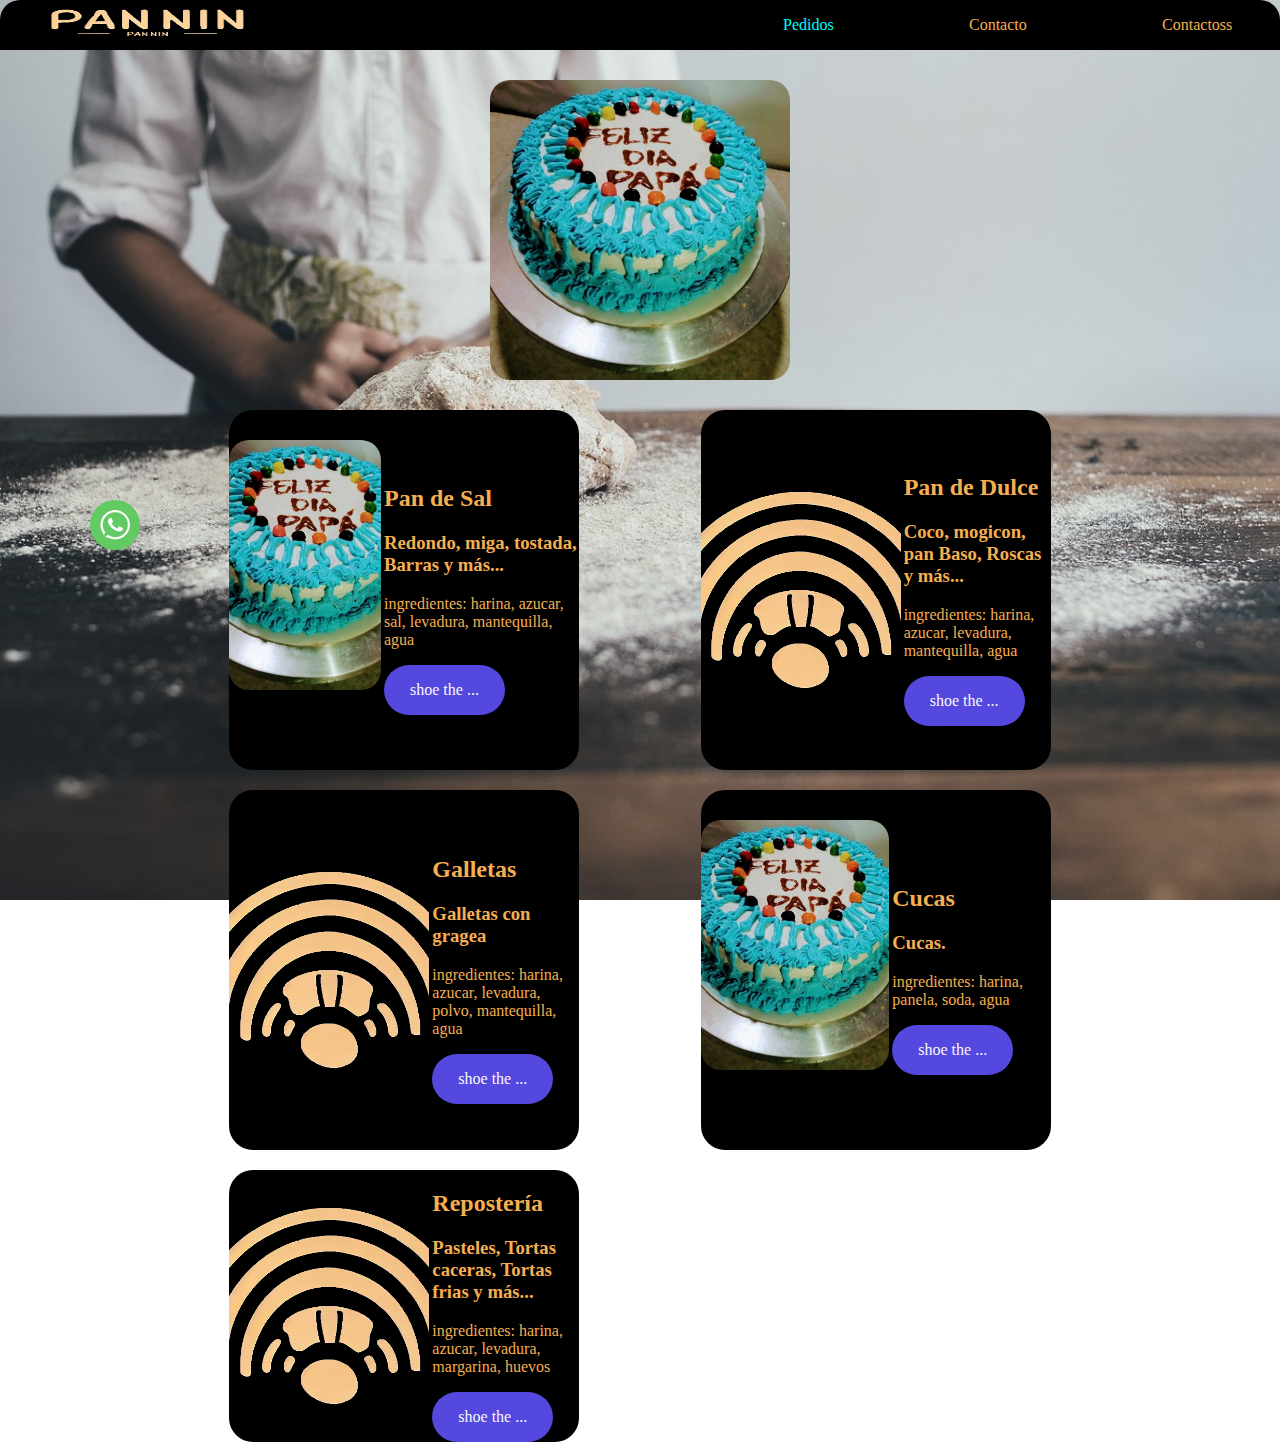
<file: pannin.html>
<!DOCTYPE html>
<html lang="en">

<head>
    <meta charset="UTF-8">
    <meta http-equiv="X-UA-Compatible" content="IE=edge">
    <meta name="viewport" content="width=device-width, initial-scale=1.0">
    <title>PANNIN</title>

    <link rel="stylesheet" href="./PANNIN/stylepannin.css">
    <link rel="stylesheet" href="./PANNIN/complementos/tag.css">


</head>

<body>

    <div class="titulo">
        <a href="index.html"><img src="./PANNIN/IMGPANNIN/pannin - nombre.png" alt="" class="panninNombre"></a>
        <img id="iconmenu" src="./SVGICONOS/icono.svg" alt="">
        <ol class="lista listas">Pedidos</ol>
        <ol class="lista">Contacto</ol>
        <ol class="lista">Contactoss</ol>
    </div>

    <div id="contentMenu">
        <div class="psliderfotos">
            <ul>
                <li>
                    <img class="fotosTag" src="./PANNIN/IMGPANNIN/slider/totaz1.jpg" alt="">
                </li>
                <li>
                    <img class="fotosTag" src="./PANNIN/IMGPANNIN/slider/tota3.jpg" alt="">
                </li>
                <li>
                    <img class="fotosTag" src="./PANNIN/IMGPANNIN/slider/totaz1.jpg" alt="">
                </li>

            </ul>
        </div>
        <div id="seccion-uno">
            <div class="card">


                <div class="psliderfotos">
                    <ul>
                        <li>
                            <img id="fotosTag" src="./PANNIN/IMGPANNIN/slider/totaz1.jpg" alt="">
                        </li>
                        <li>
                            <img id="fotosTag" src="./PANNIN/IMGPANNIN/slider/tota3.jpg" alt="">
                        </li>
                        <li>
                            <img id="fotosTag" src="./PANNIN/IMGPANNIN/slider/totaz1.jpg" alt="">
                        </li>

                    </ul>
                </div>

                <div class="cont-tag">
                    <h2>Pan de Sal</h2>
                    <h3>Redondo, miga, tostada, Barras y más...</h3>
                    <p>ingredientes: harina, azucar, sal, levadura, mantequilla, agua</p>
                    <button> shoe the ...</button>
                </div>
            </div>
            <div class="card">
                <img src="./PANNIN/IMGPANNIN/pannin - logo.png" alt="foto" id="taggg">
                <div class="cont-tag">
                    <h2>Pan de Dulce</h2>
                    <h3>Coco, mogicon, pan Baso, Roscas y más...</h3>
                    <p>ingredientes: harina, azucar, levadura, mantequilla, agua</p>
                    <button> shoe the ...</button>
                </div>
            </div>
            <div class="card">
                <img src="./PANNIN/IMGPANNIN/pannin - logo.png" alt="foto" id="taggg">
                <div class="cont-tag">
                    <h2>Galletas</h2>
                    <h3>Galletas con gragea</h3>
                    <p>ingredientes: harina, azucar, levadura, polvo, mantequilla, agua</p>
                    <button> shoe the ...</button>
                </div>
            </div>
            <div class="card">


                <div class="psliderfotos">
                    <ul>
                        <li>
                            <img id="fotosTag" src="./PANNIN/IMGPANNIN/slider/totaz1.jpg" alt="">
                        </li>
                        <li>
                            <img id="fotosTag" src="./PANNIN/IMGPANNIN/slider/tota3.jpg" alt="">
                        </li>
                        <li>
                            <img id="fotosTag" src="./PANNIN/IMGPANNIN/slider/totaz1.jpg" alt="">
                        </li>

                    </ul>
                </div>



                <div class="cont-tag">
                    <h2>Cucas</h2>
                    <h3>Cucas.</h3>
                    <p>ingredientes: harina, panela, soda, agua</p>
                    <button> shoe the ...</button>
                </div>
            </div>
            <div class="card">
                <img src="./PANNIN/IMGPANNIN/pannin - logo.png" alt="foto" id="taggg">
                <div class="cont-tag">
                    <h2>Repostería</h2>
                    <h3>Pasteles, Tortas caceras, Tortas frias y más...</h3>
                    <p>ingredientes: harina, azucar, levadura, margarina, huevos</p>
                    <button> shoe the ...</button>
                </div>
            </div>

        </div>
        <a href="https://wa.link/n0upih"> <img id="wps" class="wp" src="img/REDES/whatsapp.png" alt=""> </a>
    </div>
    <script src="./PANNIN/app.js"></script>
</body>

</html>
</file>
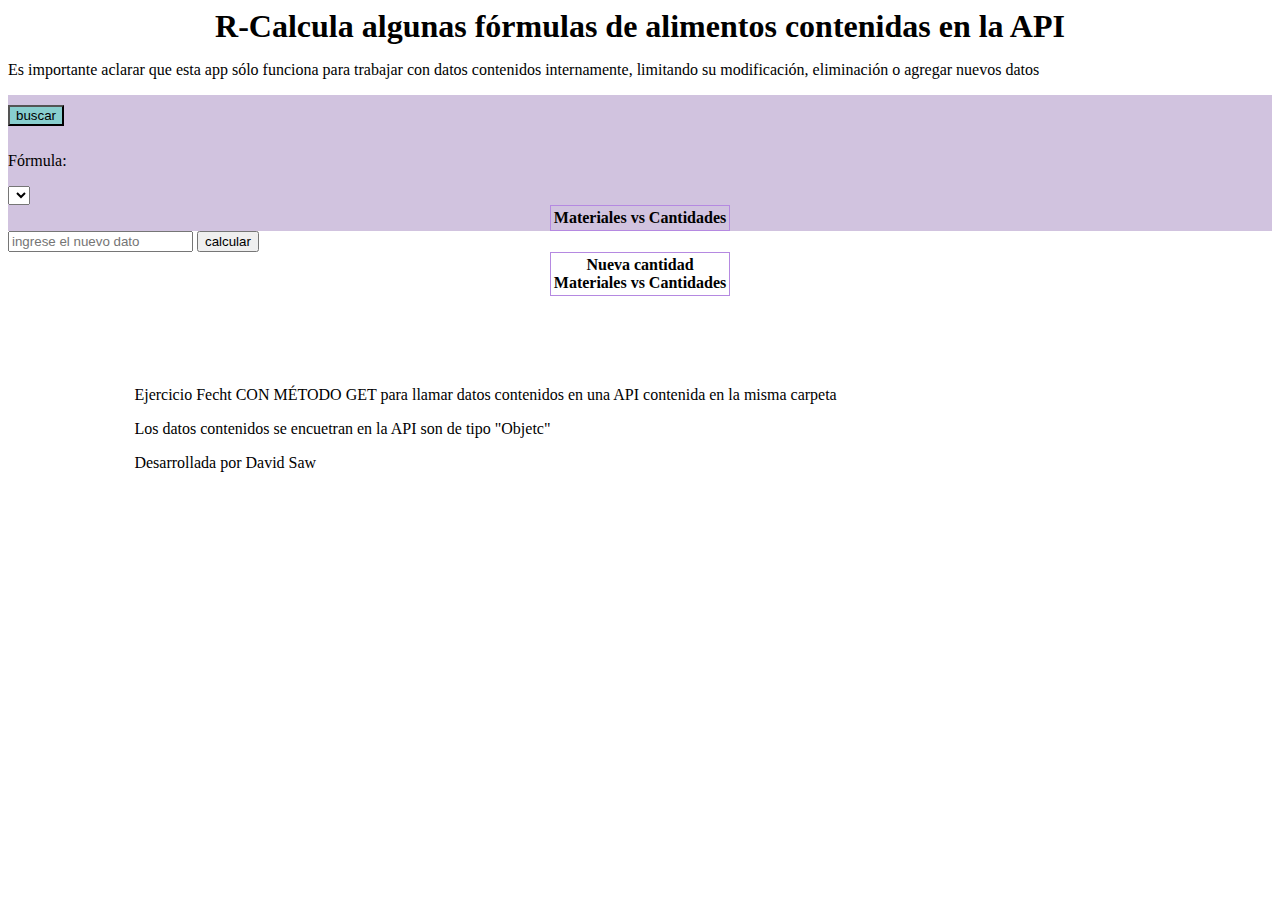
<file: Reformulacion de recetas/mainrecetas.html>
<!DOCTYPE html>
<html lang="en">
<head>
    <meta charset="UTF-8">
    <meta name="viewport" content="width=device-width, initial-scale=1.0">
    <title>Document</title>
    <link rel="stylesheet" href="style.css">
    
</head>
<body >
    <h1>R-Calcula algunas fórmulas de alimentos contenidas en la API</h1>
    <p>Es importante aclarar que esta app sólo funciona para trabajar con datos contenidos internamente, limitando su modificación, eliminación o agregar nuevos datos</p>


    <div id="conte" style="margin: auto; width: 100%; background-color: rgb(209, 195, 223); height: auto;">
        <input onclick="traer()" type="button" name="buscar" value="buscar" style="margin: 10px 0 ; background-color: rgb(136, 206, 206);"><br>
        <p>Fórmula: </p>
        <select name="lista" id="contenido" onchange="cambio()"></select>
        <div id="salida2" >
            
        </div>
        
        <div class="contenidoNuevaform tabla1">
            <table class="tabla">
                <th>Materiales vs Cantidades</th>
                <tbody id="tab">
                    
                </tbody>
            </table>
        </div>
       
    </div>
    
    <input type="number" name="dato" placeholder="ingrese el nuevo dato" id="nuevoDato">
    <button onclick="calcularNuevoDato()">calcular</button>
    <div class="contenidoNuevaform">
        <table class="tabla">
            <th>Nueva cantidad <br>Materiales vs Cantidades</th>
            <tbody id="tab2">
                
            </tbody>
        </table>
    </div>
        <footer>
            <p>Ejercicio Fecht CON MÉTODO GET para llamar datos contenidos en una API contenida en la misma carpeta</p>
            <P>Los datos contenidos se encuetran en la API son de tipo "Objetc"</P>
            <p>Desarrollada por David Saw</p>
        </footer>
    <script src="mainrecetas.js"></script>
</body>
</html>
</file>
<file: PANNIN/stylepannin.css>
body {
    background-image: url(./IMGPANNIN/bakery-1868396_1280.jpg);
    background-position: center center;
    background-repeat: no-repeat;
    background-size: cover;
    background-attachment: fixed;
    margin: auto;
}

#iconmenu{
    display: none;
    @media (max-width:660px){
        display:flex;
    }
}
.panninNombre {
    width: 200px;
    height: 30px;
}

.titulo {

    background-color: rgb(0, 0, 0);
    justify-content: space-around;
    height: 50px;
    align-items: center;
    border-radius: 20px 20px 0 0;
    display: flex;
    
}

.lista {
    color: rgb(245, 174, 80);
    @media (max-width: 660px){
        display: none;
        
}
}

.listas {
    color: aqua;
    margin-left: 400px;
    @media (max-width: 1000px){
        margin-left: 200px;
        @media (max-width: 660px){
            margin-left: 0px;

    }
        }
    }


.titulo h1 {
    display: flex;
    margin-inline: 100px;
    justify-content: center;
    color: rgb(245, 174, 80);
}

.psliderfotos {


    height: 300px;
    width: 300px;
    margin: 30px auto;
    overflow: hidden;
    padding: 0px;
    @media (max-width:300px){
        height: 150px;
    width: 150px;
    }
}


.psliderfotos ul {
    display: flex;
    height: 100%;
    width: 300%;
    margin: auto;
    padding: 0;
    animation: cambio 20s infinite;
    position: relative;
}

.psliderfotos li {
    list-style: none;
    width: 100%;
}

.psliderfotos img {
    width: 100%;
    height: 100%;
    border-radius: 20px;
}
#fotosTag{
    border-radius: 20px;
}


@keyframes cambio {
    0% {
        margin-left: -0%;
    }

    20% {
        margin-left: -0%;
    }

    25% {
        margin-left: -100%;
    }

    45% {
        margin-left: -100%;
    }

    50% {
        margin-left: -200%;
    }

    70% {
        margin-left: -200%;
    }

    75% {
        margin-left: 0%;
    }

    100% {
        margin-left: 0%;
    }
}
</file>
<file: PANNIN/complementos/tag.css>
.card{
    display: flex;
    justify-content: center;
    align-items: center;
    width: 350px;                        /*tamaño de la targeta blanca*/
    background: #000000;                /* fondo blanco*/
    border-radius: 24px;                /* bordes redondos*/
}

.card img{
max-width: 500px;
height: 250px;
object-fit:cover;
margin-right: 30px;
border-radius: inherit;
box-shadow: 0 60px 40px rgb(0, 0, 0 / 8%);
}


#taggg{
 
    width: 200px;
    height: 200px;
    margin: auto;
}

.card h3 {
    color: rgb(245, 174, 80);
    
}

.card p {
    color: rgb(245, 174, 80);;
}
.card h2{
    color: rgb(245, 174, 80);
}

.card button{
    border: 0;
    background: #5448de;
    color: #f8f8f8;
    font-family: inherit;
    padding: 16px 26px;
    font-size: 16px;
    border-radius: 60px;

}
.cont-tag{
    margin-left: 3px;
}

@media (width <= 740px){
    .card{
        flex-direction: column;
        text-align: center;
        margin: auto;
        width: 100%;
    }

    #taggg{
        width: 100%;
        max-width: 500px;
    }
}


#seccion-uno{
    margin: auto;
    width: 80%;
    height: auto;
    display: grid;
    grid-template-columns: auto auto;
    overflow: hidden;
    justify-content: space-evenly;
    gap: 20px  ;

    @media (max-width: 900px){
        grid-template-columns: auto;
    }
    }




    .wp {
        width: 30px;
        position: fixed;
        left: 90px;
        top: 500px;
        border: 10px solid rgb(99, 201, 99);
        background-color: rgb(99, 201, 99);
        border-radius: 50%;
    
        @media (max-width: 550px) {
            left: 40px;
            top: 500px;
            bottom: 100px;
        }
    
    }
</file>
<file: Reformulacion de recetas/style.css>
h1{
    margin: auto auto;
    text-align: center;
}

#tab{
    background-color: antiquewhite; 
    border: solid 1px black;
  }
  .tabla{
    border: 0.5px solid rgb(181, 137, 225);
    
  }
  #conte{
    margin: auto;
    
  }
 .contenidoNuevaform{
    margin: auto;
    display: flex;
    justify-content: center;
  }
  footer{
    width: 80%;
    margin: auto;
    margin-top: 90px;
  }
</file>
